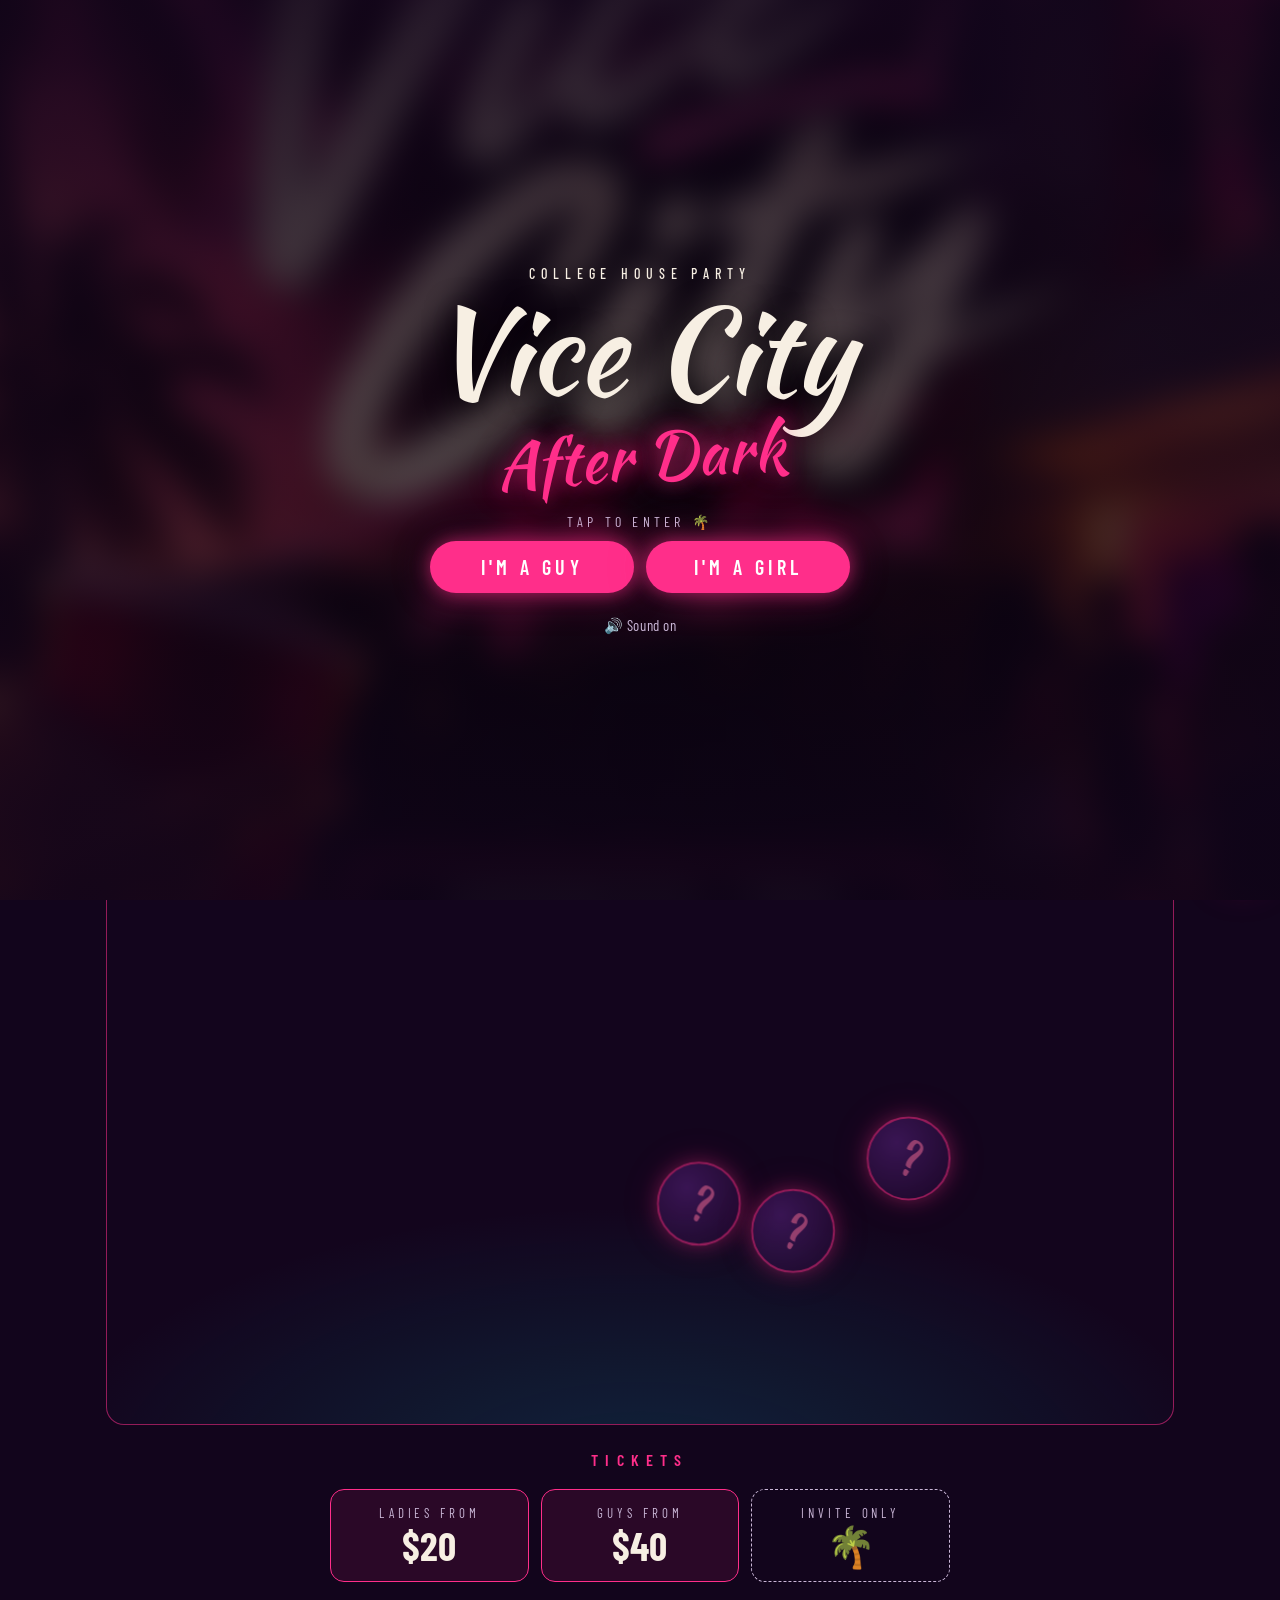
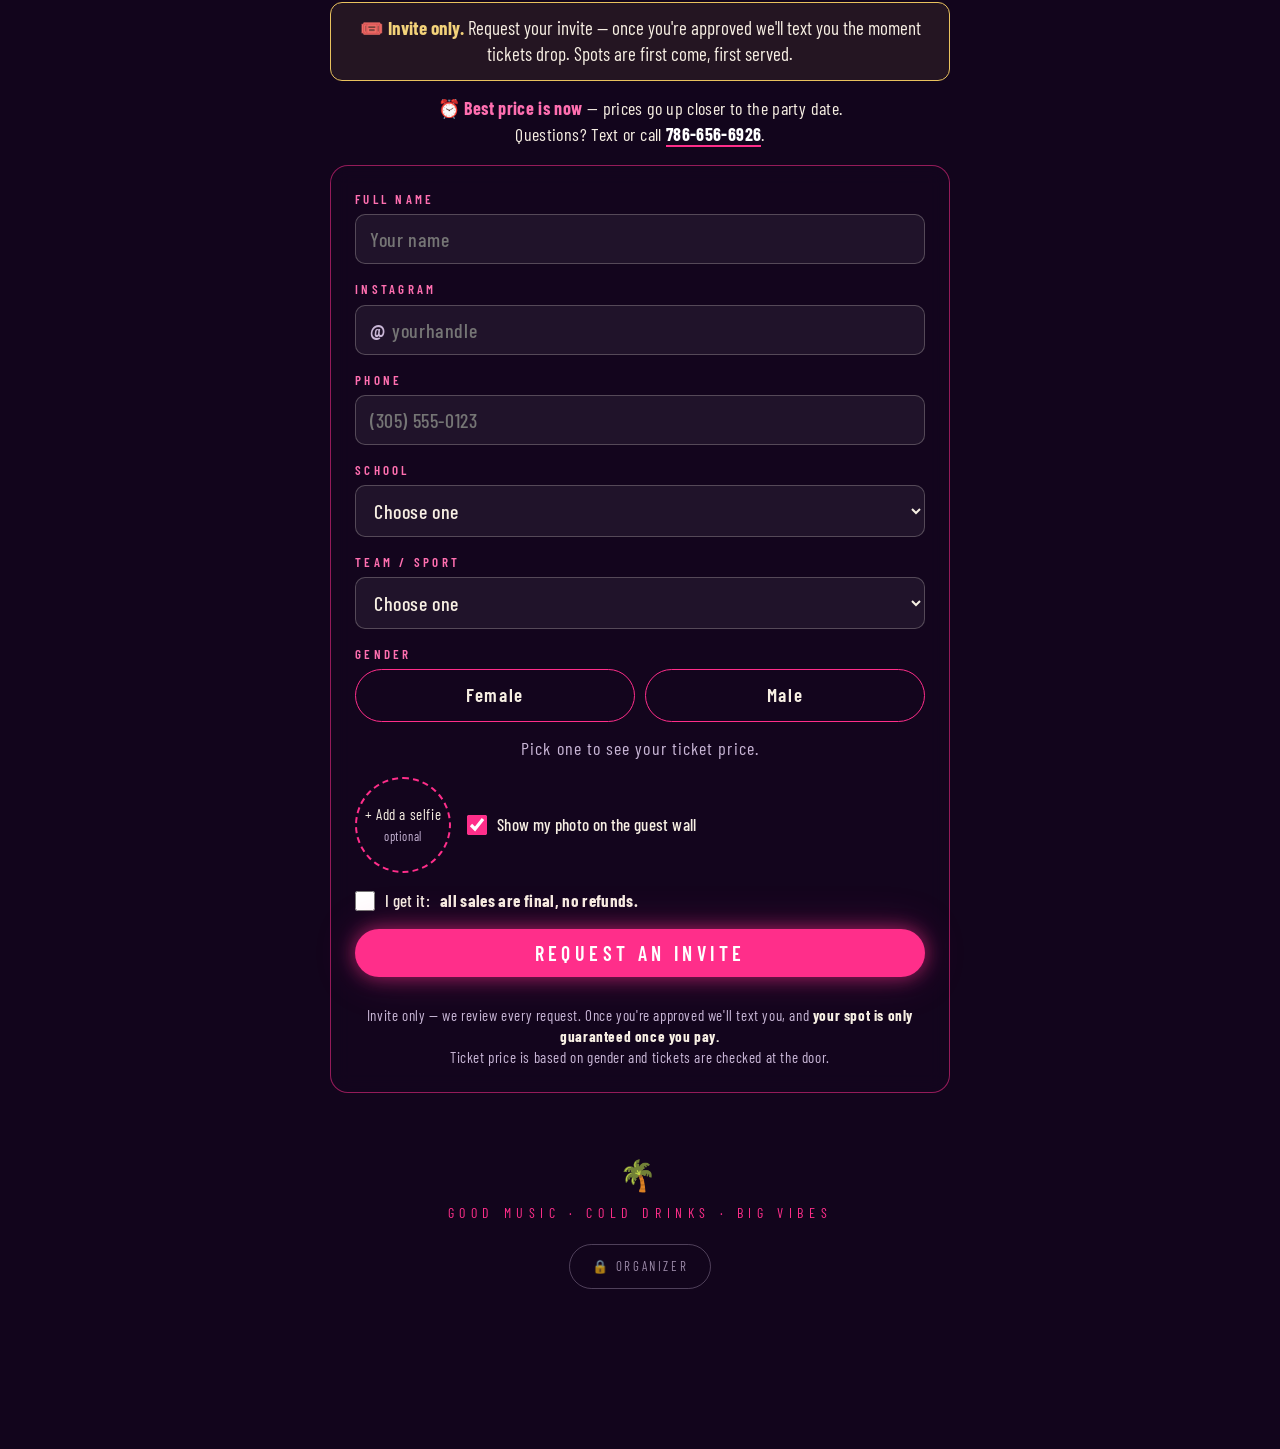
<file: index.html>
<!doctype html>
<html lang="en">
<head>
<meta charset="utf-8">
<meta name="viewport" content="width=device-width,initial-scale=1,viewport-fit=cover">
<title>Vice City — After Dark</title>
<meta name="description" content="College House Party · Open Bar · Coming up · Dress code: Miami Vice. Invite only — request yours and get on the guest wall.">
<meta property="og:title" content="Vice City — After Dark">
<meta property="og:description" content="Frat House Party · Open Bar · Invite only · STU × FIU · Coming up 👀">
<meta property="og:image" content="/assets/og.jpg">
<meta property="og:type" content="website">
<meta name="twitter:card" content="summary_large_image">
<meta name="theme-color" content="#14061f">
<link rel="icon" href="data:image/svg+xml,<svg xmlns='http://www.w3.org/2000/svg' viewBox='0 0 100 100'><text y='.9em' font-size='90'>🌴</text></svg>">
<link rel="preconnect" href="https://fonts.googleapis.com">
<link rel="preconnect" href="https://fonts.gstatic.com" crossorigin>
<link href="https://fonts.googleapis.com/css2?family=Barlow+Condensed:wght@400;500;600;700&family=Kaushan+Script&display=swap" rel="stylesheet">
<link rel="stylesheet" href="/styles.css">
</head>
<body>
<div class="sky" aria-hidden="true"></div>

<a class="countdown" id="countdown" href="#tickets" hidden aria-live="off">
  <span id="cdLabel">⏰ Online price ends in</span> <b id="cdTime">—</b> <span class="cd-sep">·</span> <b id="cdSpots">Few</b> <span>spots left</span>
</a>

<div class="splash" id="splash" hidden role="dialog" aria-label="Enter the site">
  <div class="splash-inner">
    <p class="splash-top">College House Party</p>
    <p class="splash-title">Vice City</p>
    <p class="script">After Dark</p>
    <p class="splash-ask">Tap to enter 🌴</p>
    <div class="splash-pick">
      <button class="btn" id="enterBtn" type="button" data-gender="male">I'm a guy</button>
      <button class="btn" type="button" data-gender="female">I'm a girl</button>
    </div>
    <p class="fine">🔊 Sound on</p>
  </div>
</div>

<header class="topline"><span></span><p>College House Party</p><span></span></header>

<main>
  <section class="hero">
    <div class="flyer-wrap">
    <div class="seal" role="img" aria-label="Exclusive for STU and FIU students">
      <span class="seal-top">Exclusive</span>
      <span class="seal-mid">STU · FIU</span>
      <span class="seal-bot">Students only</span>
    </div>
    <figure class="flyer">
      <img src="/assets/flyer.webp" alt="Vice City — After Dark flyer. College house party. Address TBA. Dress code: Miami Vice." width="1024" height="1536">
    </figure>
    </div>

    <div class="info">
      <div class="hero-title">
        <p class="script">Frat House Party</p>
        <p class="open-bar">Open Bar</p>
      </div>
      <dl class="facts">
        <div><span class="ic" aria-hidden="true">🕗</span><dt>When</dt><dd>Coming up 👀 <button type="button" class="vote-link" id="voteBtn" hidden>Vote for the best date</button></dd></div>
        <div><span class="ic" aria-hidden="true">📍</span><dt>Where</dt><dd>Miami · <strong>exact address revealed 1 day before the party</strong>
          <span class="soon">🎥 House tour video drops here soon</span></dd></div>
        <div><span class="ic" aria-hidden="true">🌴</span><dt>Dress code</dt><dd>Miami Vice — linen · sundresses · button ups · colors</dd></div>
      </dl>
      <dialog class="vote-dialog" id="voteDialog" aria-labelledby="voteTitle">
        <button type="button" class="vote-close" id="voteClose" aria-label="Close">✕</button>
        <p class="vote-q" id="voteTitle">Which date works best for you?</p>
        <p class="vote-hint">👇 There are options in <strong>November and December</strong> — check them all before you pick.</p>
        <div class="vote-options" id="voteOptions"></div>
        <p class="fine" id="voteMsg" aria-live="polite"></p>
        <button type="button" class="btn wide" id="voteSend" disabled>Send my vote</button>
      </dialog>

      <div class="counter" id="counter" aria-live="polite">
        <div><b id="spotsLeft">Few</b><span>spots left</span></div>
      </div>

      <a class="btn" href="#tickets" id="heroCta">Request an invite</a>
      <p class="deadline" id="salesNote"><strong>Best price is now</strong> — it goes up closer to the party.
        Questions? Text or call <a class="phone" href="sms:+17866566926">786-656-6926</a>.</p>
    </div>
  </section>

  <section class="wall-section" aria-labelledby="wallTitle">
    <h2 id="wallTitle" class="eyebrow">Who's pulling up</h2>
    <div class="wall-filter" id="wallFilter" hidden role="group" aria-label="Filter the wall">
      <button type="button" class="on" data-wf="all" aria-pressed="true">Everyone</button>
      <button type="button" data-wf="opp" id="wfOpp" aria-pressed="false">Only girls 👀</button>
    </div>
    <div class="wall" id="wall" role="list">
      <p class="wall-empty" id="wallEmpty">Be the first one on the wall. 🌴</p>
    </div>
    <div class="crews" id="crews" hidden>
      <h3 class="eyebrow">Crews pulling up</h3>
      <ul class="crew-list" id="crewList"></ul>
    </div>
  </section>

  <section class="tickets" id="tickets" aria-labelledby="ticketsTitle">
    <h2 id="ticketsTitle" class="eyebrow">Tickets</h2>

    <div class="prices">
      <div class="price"><span>Ladies from</span><b>$20</b></div>
      <div class="price"><span>Guys from</span><b>$40</b></div>
      <div class="price door"><span>Invite only</span><b>🌴</b></div>
    </div>

    <p class="list-note" id="listNote">🎟️ <strong>Invite only.</strong> Request your invite — once you're approved we'll text you the moment tickets drop. Spots are first come, first served.</p>

    <p class="deadline center" id="deadlineNote">⏰ <strong>Best price is now</strong> — prices go up closer to the party date.<br>
      Questions? Text or call <a class="phone" href="sms:+17866566926">786-656-6926</a>.</p>

    <form id="rsvp" class="card" novalidate>
      <div class="closed-msg" id="closedMsg" hidden></div>

      <label>Full name
        <input name="name" id="name" autocomplete="name" maxlength="60" required placeholder="Your name">
      </label>

      <label>Instagram
        <div class="at"><span>@</span><input name="instagram" id="instagram" autocapitalize="off" autocomplete="off" spellcheck="false" maxlength="30" required placeholder="yourhandle"></div>
      </label>

      <label>Phone
        <input name="phone" id="phone" type="tel" inputmode="tel" autocomplete="tel" maxlength="20" required placeholder="(305) 555-0123">
      </label>

      <label>School
        <select name="school" id="school" required>
          <option value="" disabled selected>Choose one</option>
          <option value="FIU">FIU</option>
          <option value="St. Thomas">St. Thomas (STU)</option>
          <option value="Other">Other</option>
        </select>
      </label>

      <div class="referral" id="referral" hidden>
        <p class="ref-note">✨ Exclusive for STU &amp; FIU students. Not one of them? Tell us who invited you.</p>
        <label>Who invited you?
          <input id="refName" maxlength="60" autocomplete="off" placeholder="Their full name">
        </label>
        <label>Their school
          <select id="refSchool">
            <option value="" disabled selected>Choose one</option>
            <option value="FIU">FIU</option>
            <option value="St. Thomas">St. Thomas (STU)</option>
          </select>
        </label>
      </div>

      <label>Team / Sport
        <select name="team" id="team" required>
          <option value="" disabled selected>Choose one</option>
        </select>
      </label>
      <label id="teamOtherWrap" hidden>Which team?
        <input id="teamOther" maxlength="40" autocomplete="off" placeholder="e.g. Rowing, Dance team">
      </label>

      <fieldset class="ticket-pick">
        <legend>Gender</legend>
        <label class="pill"><input type="radio" name="gender" value="female" required><span>Female</span></label>
        <label class="pill"><input type="radio" name="gender" value="male"><span>Male</span></label>
        <p class="your-price" id="yourPrice">Pick one to see your ticket price.</p>
      </fieldset>

      <div class="photo-row">
        <label class="photo-drop" for="photo">
          <img id="photoPreview" alt="" hidden>
          <span id="photoHint">+ Add a selfie<br><small>optional</small></span>
        </label>
        <input type="file" id="photo" name="photo" accept="image/*" hidden>
        <label class="check"><input type="checkbox" id="showPhoto" name="showPhoto" checked> Show my photo on the guest wall</label>
      </div>

      <label class="check"><input type="checkbox" id="terms" required> I get it: <strong>all sales are final, no refunds.</strong></label>

      <p class="error" id="formError" role="alert" hidden></p>
      <button class="btn wide" type="submit" id="payBtn">Request an invite</button>
      <p class="fine center" id="formFine">Invite only — we review every request. Once you're approved we'll text you,
        and <strong>your spot is only guaranteed once you pay.</strong><br>
        Ticket price is based on gender and tickets are checked at the door.</p>
    </form>

    <div class="card applied" id="applied" hidden aria-live="polite"></div>
  </section>

  <section class="ticket-page card" id="myTicket" hidden aria-live="polite"></section>
</main>

<div class="music" id="music" hidden>
  <span class="music-title" id="musicTitle"></span>
  <button class="music-btn" id="musicBtn" aria-pressed="false" aria-label="Play music"><span class="eq" aria-hidden="true"><i></i><i></i><i></i></span></button>
</div>
<div class="yt-hidden" aria-hidden="true"><div id="ytPlayer"></div></div>

<footer class="foot">
  <span class="palm" aria-hidden="true">🌴</span>
  <p>Good music · Cold drinks · Big vibes</p>
  <a class="org-link" href="/admin">🔒 Organizer</a>
</footer>

<script src="/config.js"></script>
<script src="/app.js"></script>
<script src="/music.js"></script>
</body>
</html>
</file>
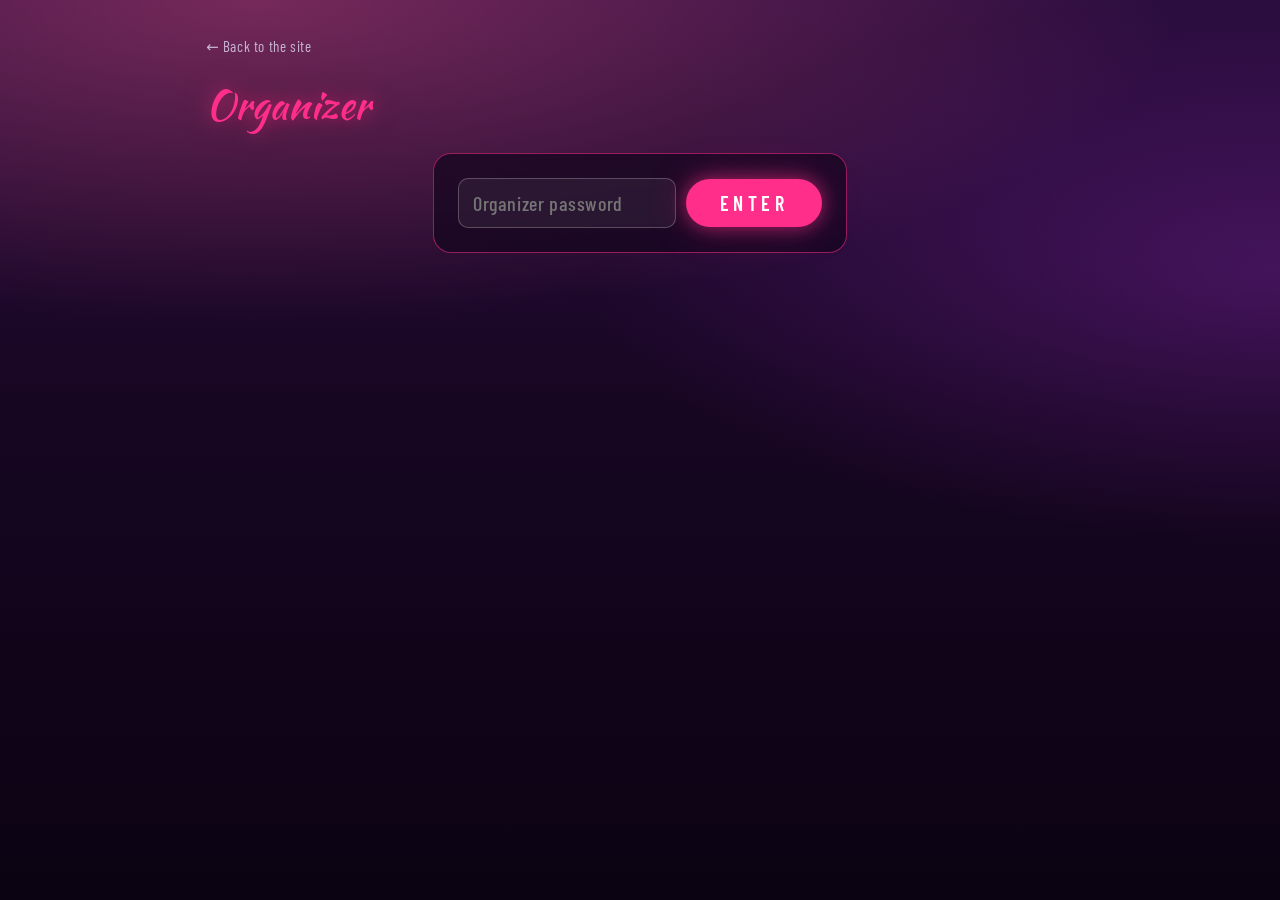
<file: admin.html>
<!doctype html>
<html lang="en">
<head>
<meta charset="utf-8">
<meta name="viewport" content="width=device-width,initial-scale=1,viewport-fit=cover">
<title>Organizer · After Dark</title>
<meta name="robots" content="noindex,nofollow">
<meta name="theme-color" content="#14061f">
<link rel="preconnect" href="https://fonts.googleapis.com">
<link rel="preconnect" href="https://fonts.gstatic.com" crossorigin>
<link href="https://fonts.googleapis.com/css2?family=Barlow+Condensed:wght@400;500;600;700&family=Kaushan+Script&display=swap" rel="stylesheet">
<link rel="stylesheet" href="/styles.css">
<style>
  .adm{max-width:900px;margin:0 auto;padding:24px 16px 60px;display:grid;gap:20px}
  .adm h1{font-family:"Kaushan Script",cursive;color:var(--pink);font-weight:400;font-size:40px;text-shadow:var(--glow)}
  .stats{display:grid;grid-template-columns:repeat(3,1fr);gap:10px}
  .stats div{border:1.5px solid var(--pink);border-radius:12px;padding:10px;background:rgba(255,46,138,.08)}
  .stats b{display:block;font-size:30px;line-height:1}
  .stats span{font-size:12px;letter-spacing:.25em;text-transform:uppercase;color:var(--muted)}
  .row{display:flex;gap:10px;flex-wrap:wrap;align-items:center}
  .row input[type=text],.row input[type=search]{flex:1;min-width:200px}
  .list{display:grid;gap:8px}
  .g{display:grid;grid-template-columns:52px 1fr auto;gap:12px;align-items:center;padding:10px;border:1px solid rgba(247,239,227,.15);border-radius:12px;background:var(--card)}
  .g.pending{opacity:.55}
  .g .face{width:52px;height:52px;border-radius:50%;overflow:hidden;display:grid;place-items:center;background:linear-gradient(135deg,var(--violet),var(--pink));font-weight:700}
  .g .face img{width:100%;height:100%;object-fit:cover}
  .g .who b{font-size:19px}
  .g .who small{display:block;color:var(--muted);font-size:15px}
  .g .acts{display:flex;gap:6px;flex-wrap:wrap;justify-content:flex-end}
  .pay-switch{display:flex;gap:14px;align-items:center;justify-content:space-between;flex-wrap:wrap;margin-top:20px}
  .pay-switch b{display:block;font-size:24px}
  .pay-switch small{color:var(--muted);font-size:15px}
  .pay-switch.open{border-color:#5ff2b0}
  .pay-switch.open b{color:#5ff2b0}
  .tag{font-size:13px;letter-spacing:.12em;text-transform:uppercase;padding:3px 8px;border-radius:999px;border:1px solid var(--muted)}
  .tag.paid{border-color:#5ff2b0;color:#5ff2b0}
  .dot{display:inline-block;width:11px;height:11px;border-radius:50%;margin-right:7px;vertical-align:middle;box-shadow:0 0 6px currentColor}
  .dot.stu{background:#22c55e;color:#22c55e}
  .dot.fiu{background:#3b82f6;color:#3b82f6}
  .dot.other{background:#f4f4f5;color:#f4f4f5}
  .legend{display:flex;gap:8px;flex-wrap:wrap;margin:0 0 10px}
  .legend .mini{display:inline-flex;align-items:center}
  .bar{display:grid;grid-template-columns:1fr auto;gap:8px;align-items:center;margin:6px 0;font-size:17px}
  .bar i{display:block;height:8px;border-radius:99px;background:var(--pink);grid-column:1/-1}
  .tag.review{border-color:#f3d27a;color:#f3d27a}
  .tag.declined{border-color:#ff8a8a;color:#ff8a8a}
  .g.declined{opacity:.45}
  .mini.ok{border-color:#5ff2b0;color:#5ff2b0}
  .mini.no{border-color:#ff8a8a;color:#ff8a8a}
  .mix table{width:100%;border-collapse:collapse;font-size:18px}
  .mix th,.mix td{padding:8px 6px;text-align:center;border-bottom:1px solid rgba(247,239,227,.12)}
  .mix th:first-child,.mix td:first-child{text-align:left}
  .mix th{font-size:12px;letter-spacing:.2em;text-transform:uppercase;color:var(--pink-soft);font-weight:600}
  .mix tr.total td{font-weight:700;border-bottom:0}
  .mix td small{color:var(--muted);font-size:13px}
  .mix h3,.teams h3{font-size:13px;letter-spacing:.25em;text-transform:uppercase;color:var(--pink-soft);margin-bottom:8px;font-weight:600}
  .teams{margin-top:14px}
  .teams ul{list-style:none;display:flex;flex-wrap:wrap;gap:8px}
  .teams li{border:1px solid var(--line);border-radius:999px;padding:5px 12px;font-size:15px}
  .teams li b{color:var(--pink)}
  .mini{background:transparent;color:var(--cream);border:1px solid var(--pink);border-radius:999px;padding:6px 12px;font:600 14px "Barlow Condensed";letter-spacing:.1em;text-transform:uppercase;cursor:pointer}
  .mini.on{background:var(--pink)}
  .filters .mini{padding:8px 14px}
  @media (max-width:600px){.stats{grid-template-columns:repeat(2,1fr)}.g{grid-template-columns:44px 1fr}.g .acts{grid-column:1/-1;justify-content:flex-start}.g .face{width:44px;height:44px}}
</style>
</head>
<body>
<div class="sky" aria-hidden="true"></div>
<main class="adm">
  <a href="/" class="fine" style="color:var(--muted);text-decoration:none">← Back to the site</a>
  <h1>Organizer</h1>

  <form id="login" class="card row">
    <input type="password" id="pw" placeholder="Organizer password" autocomplete="current-password" required style="flex:1">
    <button class="btn" type="submit">Enter</button>
    <p class="error" id="loginErr" hidden></p>
  </form>

  <div id="panel" hidden>
    <div class="stats" id="stats"></div>
    <div class="card mix" id="mix" style="margin-top:14px"></div>
    <div class="teams" id="teams"></div>

    <div class="card pay-switch" id="paySwitch">
      <div><b id="payState">Payments: closed</b><small id="payHint">Only "Join the list" is open. Flip this when the house is confirmed.</small></div>
      <button class="btn" type="button" id="payToggle">Open payments</button>
    </div>
    <div class="row" style="margin-top:12px">
      <button class="mini" type="button" id="copyPhones">Copy phones: approved, not paid</button>
      <span class="fine" id="copyMsg"></span>
    </div>

    <form id="addrForm" class="card" style="display:grid;gap:12px;margin:20px 0">
      <label style="letter-spacing:.25em;text-transform:uppercase;font-size:13px;color:var(--pink-soft);display:grid;gap:6px">Party address
        <input type="text" id="address" maxlength="200" placeholder="Street, number, city — only paid guests see this">
      </label>
      <label class="check"><input type="checkbox" id="released"> Show the address to everyone who paid</label>
      <button class="btn" type="submit" id="saveAddr">Save address</button>
    </form>

    <form id="dateForm" class="card" style="display:grid;gap:12px;margin:0 0 20px">
      <label style="letter-spacing:.25em;text-transform:uppercase;font-size:13px;color:var(--pink-soft);display:grid;gap:6px">Date vote — options (one per line, 2 or more)
        <textarea id="datesInput" rows="3" maxlength="500" placeholder="Fri, Nov 20&#10;Sat, Nov 21" style="width:100%;font:500 18px 'Barlow Condensed';color:var(--cream);background:rgba(255,255,255,.06);border:1px solid rgba(247,239,227,.25);border-radius:10px;padding:12px 14px"></textarea>
      </label>
      <div id="dateResults"></div>
      <button class="btn" type="submit" id="saveDates">Save date options</button>
    </form>

    <form id="crewForm" class="card" style="display:grid;gap:12px;margin:0 0 20px">
      <label style="letter-spacing:.25em;text-transform:uppercase;font-size:13px;color:var(--pink-soft);display:grid;gap:6px">Crews pulling up (shown on the site)
        <textarea id="crewsInput" rows="5" maxlength="1600" placeholder="One per line — only groups that really confirmed&#10;FIU Brasa&#10;STU Volleyball" style="width:100%;font:500 18px 'Barlow Condensed';color:var(--cream);background:rgba(255,255,255,.06);border:1px solid rgba(247,239,227,.25);border-radius:10px;padding:12px 14px"></textarea>
      </label>
      <button class="btn" type="submit" id="saveCrews">Save crews</button>
    </form>

    <div class="legend" role="group" aria-label="Filter by school">
      <button type="button" class="mini on" data-s="all" data-label="All schools">All schools</button>
      <button type="button" class="mini" data-s="stu" data-label="St. Thomas"><i class="dot stu"></i>St. Thomas</button>
      <button type="button" class="mini" data-s="fiu" data-label="FIU"><i class="dot fiu"></i>FIU</button>
      <button type="button" class="mini" data-s="other" data-label="Invited (other)"><i class="dot other"></i>Invited (other)</button>
    </div>
    <div class="row filters" style="margin-bottom:12px">
      <input type="search" id="q" placeholder="Search name, @ or phone">
      <button class="mini on" data-f="review" data-label="Waiting for approval">Waiting for approval</button>
      <button class="mini" data-f="list" data-label="Approved, not paid">Approved, not paid</button>
      <button class="mini" data-f="paid" data-label="Paid">Paid</button>
      <button class="mini" data-f="declined" data-label="Declined">Declined</button>
      <button class="mini" data-f="all" data-label="Everyone">Everyone</button>
    </div>
    <div class="list" id="list"></div>
  </div>
</main>
<script src="/config.js"></script>
<script src="/admin.js"></script>
</body>
</html>
</file>
<file: styles.css>
:root{
  --night:#12051c; --plum:#2a0c3d; --violet:#4b1a6b;
  --pink:#ff2e8a; --pink-soft:#ff6fb0; --sunset:#ff7a8a;
  --cream:#f7efe3; --muted:#c9b6d6; --line:rgba(255,46,138,.55);
  --card:rgba(20,6,31,.72); --radius:18px;
  --glow:0 0 18px rgba(255,46,138,.55),0 0 42px rgba(255,46,138,.25);
}
*{box-sizing:border-box;margin:0;padding:0}
[hidden]{display:none!important}
html{scroll-behavior:smooth}
body{
  min-height:100vh;background:var(--night);color:var(--cream);
  font-family:"Barlow Condensed",system-ui,sans-serif;font-size:18px;line-height:1.4;
  -webkit-font-smoothing:antialiased;overflow-x:hidden;
}
.sky{position:fixed;inset:0;z-index:-1;
  background:
    radial-gradient(120% 60% at 20% 0%,rgba(255,94,140,.35),transparent 60%),
    radial-gradient(90% 50% at 100% 30%,rgba(140,40,180,.35),transparent 60%),
    linear-gradient(180deg,#2b0d3f 0%,#170622 45%,#0b0312 100%);}

.topline{display:flex;align-items:center;gap:16px;max-width:1100px;margin:0 auto;padding:22px 16px 6px}
.topline span{flex:1;height:1px;background:var(--cream);opacity:.7}
.topline p{letter-spacing:.42em;text-transform:uppercase;font-weight:500;font-size:14px;white-space:nowrap}

main{max-width:1100px;margin:0 auto;padding:0 16px}

.hero{display:grid;grid-template-columns:minmax(0,460px) minmax(0,1fr);gap:40px;align-items:center;padding:24px 0 40px}
/* gold "exclusive" seal on the flyer */
.flyer-wrap{position:relative}
.seal{position:absolute;top:-18px;right:-18px;z-index:2;width:118px;height:118px;border-radius:50%;
  display:grid;place-content:center;justify-items:center;gap:1px;text-align:center;transform:rotate(12deg);
  color:#3b2406;text-transform:uppercase;font-weight:700;
  background:radial-gradient(circle at 30% 25%,#fff6cf 0%,#f6d878 28%,#d9a63c 60%,#a8741d 100%);
  box-shadow:0 0 0 3px #f3d27a,0 0 0 6px rgba(59,36,6,.55),0 0 0 8px #e9c25e,0 10px 28px rgba(0,0,0,.55),0 0 30px rgba(246,216,120,.45)}
.seal::before{content:"";position:absolute;inset:9px;border-radius:50%;border:1.5px dashed rgba(59,36,6,.5)}
.seal-top,.seal-bot{font-size:11px;letter-spacing:.22em}
.seal-mid{font-size:17px;letter-spacing:.06em;line-height:1.05;margin:2px 0}
.flyer{border-radius:var(--radius);overflow:hidden;box-shadow:var(--glow),0 30px 60px rgba(0,0,0,.5);border:1px solid var(--line)}
.flyer img{display:block;width:100%;height:auto}

.script{font-family:"Kaushan Script",cursive;color:var(--pink);font-size:56px;line-height:1;transform:rotate(-4deg);text-shadow:var(--glow);margin-bottom:30px;padding-top:6px}
/* title under the flyer: "Frat House Party" (neon script) + big "OPEN BAR" */
.hero-title{margin-bottom:22px}
.hero-title .script{font-size:clamp(40px,11vw,58px);margin-bottom:6px}
.open-bar{font-weight:700;font-size:clamp(54px,16vw,84px);line-height:.95;letter-spacing:.14em;text-transform:uppercase;color:#fff;
  text-shadow:0 0 6px rgba(255,255,255,.55),0 0 18px var(--pink),0 0 42px var(--pink),0 0 80px rgba(255,46,138,.6)}
/* date vote */
.vote-link{margin-left:6px;background:var(--pink);color:#fff;border:0;border-radius:999px;padding:4px 12px;font:600 14px "Barlow Condensed",sans-serif;
  letter-spacing:.1em;text-transform:uppercase;cursor:pointer;box-shadow:var(--glow);vertical-align:middle}
/* vote pop-up in the middle of the screen */
.vote-dialog{width:min(420px,calc(100% - 32px));max-height:calc(100% - 40px);margin:auto;padding:22px 20px 18px;border:1.5px solid var(--pink);
  border-radius:18px;background:linear-gradient(180deg,#2a0c3d,#14061f);color:var(--cream);box-shadow:var(--glow),0 24px 60px rgba(0,0,0,.6);text-align:left}
.vote-dialog::backdrop{background:rgba(8,2,14,.72);backdrop-filter:blur(4px)}
.vote-dialog[open]{animation:popIn .22s ease-out}
@keyframes popIn{from{opacity:0;transform:scale(.94)}to{opacity:1;transform:none}}
.vote-close{position:absolute;top:10px;right:12px;width:34px;height:34px;border-radius:50%;border:1px solid var(--line);background:transparent;color:var(--cream);font-size:16px;cursor:pointer}
.vote-dialog .vote-q{padding-right:36px}
.vote-dialog .btn{margin-top:14px}
.soon{display:inline-block;margin-top:6px;font-size:15px;letter-spacing:.04em;color:#f3d27a;border:1px solid rgba(243,210,122,.5);border-radius:999px;padding:3px 10px}
.vote-q{font-size:18px;font-weight:600;margin-bottom:10px}
.vote-hint{font-size:16px;color:var(--cream);margin:-4px 0 10px}
.vote-hint strong{color:#f3d27a}
.vote-month{width:100%;font-size:12px;letter-spacing:.3em;text-transform:uppercase;color:var(--pink-soft);font-weight:600;margin-top:4px}
.vote-options{display:flex;flex-wrap:wrap;gap:8px}
.vote-options button{background:transparent;color:var(--cream);border:1.5px solid var(--pink);border-radius:999px;padding:9px 16px;
  font:600 16px "Barlow Condensed",sans-serif;letter-spacing:.06em;cursor:pointer}
.vote-options button.on{background:var(--pink);box-shadow:var(--glow)}
.vote-dialog .fine{margin-top:8px;min-height:1em}
/* when / where / dress code as small neon cards */
.facts{display:grid;gap:10px;margin-bottom:24px}
.facts>div{display:grid;grid-template-columns:34px 1fr;column-gap:12px;align-items:center;text-align:left;
  border:1.5px solid var(--line);border-radius:14px;padding:12px 16px;background:rgba(255,46,138,.07)}
.facts .ic{grid-row:span 2;font-size:24px;line-height:1;text-align:center}
.facts dt{color:var(--pink-soft);letter-spacing:.35em;text-transform:uppercase;font-size:13px;font-weight:600}
.facts dd{font-size:21px;font-weight:500;letter-spacing:.03em;line-height:1.25}
.facts strong{color:var(--cream);border-bottom:1px solid var(--pink)}

.counter{display:flex;gap:12px;margin-bottom:22px;max-width:320px}
.counter div{flex:1;border:1.5px solid var(--pink);border-radius:12px;padding:10px 14px;background:rgba(255,46,138,.08)}
.counter div{display:flex;flex-direction:column;align-items:center;gap:2px;text-align:center;padding:12px 16px;animation:spotsGlow 2.4s ease-in-out infinite}
/* "FEW" in the site's pink, "SPOTS LEFT" big and bright — urgency without changing the box */
.counter b{display:block;font-size:44px;line-height:1;font-weight:700;text-transform:uppercase;letter-spacing:.12em;color:var(--pink);text-shadow:var(--glow)}
.counter span{letter-spacing:.14em;text-transform:uppercase;font-size:30px;line-height:1.05;font-weight:700;color:var(--cream)}
@keyframes spotsGlow{0%,100%{box-shadow:0 0 0 rgba(255,46,138,0)}50%{box-shadow:0 0 22px rgba(255,46,138,.45)}}
@media (prefers-reduced-motion:reduce){.counter div{animation:none}}

.btn{display:inline-block;text-decoration:none;text-align:center;cursor:pointer;
  background:var(--pink);color:#fff;border:0;border-radius:999px;padding:14px 34px;
  font:600 20px/1 "Barlow Condensed",sans-serif;letter-spacing:.22em;text-transform:uppercase;
  box-shadow:var(--glow);transition:transform .15s,filter .15s}
.btn:hover{transform:translateY(-2px);filter:brightness(1.08)}
.btn:disabled{opacity:.45;cursor:not-allowed;transform:none}
.btn.wide{width:100%}
.fine{margin-top:12px;font-size:15px;color:var(--muted);letter-spacing:.04em}

.eyebrow{text-align:center;color:var(--pink);letter-spacing:.45em;text-transform:uppercase;font-size:16px;font-weight:600;margin:24px 0 18px}

.deadline{margin-top:14px;font-size:17px;line-height:1.45;color:var(--cream);letter-spacing:.02em}
.deadline strong{color:var(--pink-soft)}
.deadline.center{text-align:center;max-width:620px;margin:0 auto 18px;font-size:18px}
.phone{color:#fff;font-weight:700;white-space:nowrap;text-decoration:none;border-bottom:2px solid var(--pink)}

/* countdown bar (Tue–Wed, while payments are open) */
.countdown{position:sticky;top:0;z-index:30;display:flex;flex-wrap:wrap;justify-content:center;align-items:baseline;gap:6px;
  padding:10px 16px;text-decoration:none;color:#fff;text-align:center;font-size:15px;letter-spacing:.14em;text-transform:uppercase;font-weight:600;
  background:linear-gradient(90deg,#c2156b,var(--pink),#c2156b);box-shadow:0 4px 24px rgba(255,46,138,.45)}
.countdown b{font-size:19px;letter-spacing:.06em;font-variant-numeric:tabular-nums}
.countdown .cd-sep{opacity:.6}
@media (max-width:480px){.countdown{font-size:12px;letter-spacing:.05em;gap:4px;padding:9px 10px}.countdown b{font-size:15px;letter-spacing:.02em}}

/* entry splash (the tap that lets the music play) */
body.locked{overflow:hidden}
.splash{position:fixed;inset:0;z-index:50;display:grid;place-items:center;padding:24px 16px;cursor:pointer;text-align:center;
  background:#12051c;overflow:hidden;transition:opacity .55s ease}
.splash::before{content:"";position:absolute;inset:-40px;background:url(/assets/flyer.webp) center/cover;filter:blur(18px) brightness(.55) saturate(1.3)}
.splash::after{content:"";position:absolute;inset:0;background:radial-gradient(70% 55% at 50% 50%,rgba(18,5,28,.35),rgba(18,5,28,.85))}
.splash.gone{opacity:0;pointer-events:none}
.splash-inner{display:grid;gap:10px;justify-items:center;position:relative;z-index:1}
.splash-top{letter-spacing:.42em;text-transform:uppercase;font-size:14px;font-weight:500}
.splash-title{font-family:"Kaushan Script",cursive;font-size:clamp(64px,18vw,120px);line-height:.95;color:var(--cream);text-shadow:0 4px 30px rgba(0,0,0,.6)}
.splash .script{margin:0 0 22px;font-size:clamp(40px,11vw,64px)}
.splash .btn{animation:pulse 1.8s ease-in-out infinite}
.splash-ask{letter-spacing:.3em;text-transform:uppercase;font-size:14px;color:var(--muted);margin-top:-8px}
.splash-pick{display:flex;gap:12px;flex-wrap:wrap;justify-content:center;width:100%;max-width:420px}
.splash-pick .btn{flex:1;min-width:150px;padding:16px 18px}
/* price cards for the chosen guy/girl: online (current = pink), late, at the door */
.prices.solo.two{grid-template-columns:repeat(2,1fr);max-width:420px}
.price small{display:block;font-size:12px;letter-spacing:.12em;text-transform:uppercase;color:var(--muted);margin-top:2px}
.price.now{background:var(--pink);border-color:var(--pink);box-shadow:var(--glow)}
.price.now span,.price.now small{color:#fff}
.price.past{opacity:.35}
.price.past b{text-decoration:line-through}
@keyframes pulse{0%,100%{box-shadow:var(--glow)}50%{box-shadow:0 0 28px rgba(255,46,138,.9),0 0 70px rgba(255,46,138,.45)}}

/* small "now playing" label + play/pause circle */
/* hugs the bottom-right corner (the site moved to Vercel, which has no badge there) */
.music{position:fixed;right:16px;bottom:calc(16px + env(safe-area-inset-bottom));z-index:20;display:flex;align-items:center;gap:8px;pointer-events:none}
.music .music-btn{pointer-events:auto}
.music-title{font-size:12px;letter-spacing:.08em;color:var(--cream);background:rgba(18,5,28,.82);border:1px solid rgba(255,46,138,.45);
  border-radius:999px;padding:5px 10px;max-width:58vw;white-space:nowrap;overflow:hidden;text-overflow:ellipsis;backdrop-filter:blur(8px);transition:opacity .25s}
.music-title::before{content:"♫ ";color:var(--pink)}
.music.compact .music-title{opacity:0;pointer-events:none}
.music-btn{width:44px;height:44px;flex:none;border-radius:50%;display:grid;place-items:center;background:rgba(18,5,28,.9);
  border:1.5px solid var(--pink);cursor:pointer;box-shadow:var(--glow);backdrop-filter:blur(8px)}
.eq{display:flex;align-items:flex-end;gap:3px;height:16px}
.eq i{width:3px;height:5px;background:var(--pink);border-radius:1px}
.music-btn[aria-pressed=true] .eq i{animation:eq .9s ease-in-out infinite}
.music-btn[aria-pressed=true] .eq i:nth-child(2){animation-delay:.2s}
.music-btn[aria-pressed=true] .eq i:nth-child(3){animation-delay:.4s}
@keyframes eq{0%,100%{height:5px}50%{height:16px}}
/* the YouTube player stays in the page (so it can play) but out of sight */
.yt-hidden{position:fixed;left:0;bottom:0;width:200px;height:200px;opacity:.01;pointer-events:none;z-index:-2;overflow:hidden}
.yt-hidden iframe{width:200px;height:200px;border:0}

/* wall filter: Everyone / only the opposite gender */
.wall-filter{display:flex;gap:10px;justify-content:center;margin:-4px 0 16px}
.wall-filter button{background:transparent;color:var(--cream);border:1.5px solid var(--pink);border-radius:999px;padding:9px 18px;
  font:600 15px "Barlow Condensed",sans-serif;letter-spacing:.14em;text-transform:uppercase;cursor:pointer}
.wall-filter button.on{background:var(--pink);box-shadow:var(--glow)}

/* guest wall */
.wall{position:relative;height:min(70vh,560px);border-radius:var(--radius);overflow:hidden;
  border:1px solid var(--line);
  background:radial-gradient(80% 70% at 50% 110%,rgba(0,180,200,.18),transparent 70%),rgba(20,6,31,.55)}
.wall-empty{position:absolute;inset:0;display:grid;place-items:center;color:var(--muted);font-size:22px;letter-spacing:.06em}
.bubble{transition:opacity .85s ease}
.bubble.enter,.bubble.leave{opacity:0}
.bubble{position:absolute;left:0;top:0;width:var(--s,84px);display:flex;flex-direction:column;align-items:center;gap:6px;
  text-decoration:none;color:var(--cream);will-change:transform}
.bubble .face{width:var(--s,84px);height:var(--s,84px);border-radius:50%;overflow:hidden;display:grid;place-items:center;
  border:2px solid var(--pink);box-shadow:var(--glow);background:linear-gradient(135deg,var(--violet),var(--pink));
  font-weight:700;font-size:calc(var(--s,84px)*.36);letter-spacing:.04em}
.bubble .face img{width:100%;height:100%;object-fit:cover}
.bubble .handle{font-size:14px;font-weight:600;letter-spacing:.04em;background:rgba(18,5,28,.75);padding:2px 8px;border-radius:999px;white-space:nowrap;max-width:150px;overflow:hidden;text-overflow:ellipsis}
.bubble.mystery .face{background:radial-gradient(circle at 35% 30%,#5a2380,#22092f);color:var(--pink-soft);font-size:calc(var(--s,84px)*.5);font-family:"Kaushan Script",cursive;font-weight:400}
.bubble.filler{opacity:.55}
.bubble.me .face{border-color:#fff;box-shadow:0 0 0 3px var(--pink),var(--glow)}

/* tickets */
.tickets{padding-bottom:20px}
.prices{display:grid;grid-template-columns:repeat(3,1fr);gap:12px;max-width:620px;margin:0 auto 20px}
.price{border:1.5px solid var(--pink);border-radius:14px;padding:14px 8px;text-align:center;background:rgba(255,46,138,.1)}
.price span{display:block;letter-spacing:.3em;text-transform:uppercase;font-size:13px;color:var(--muted)}
.price b{font-size:40px;line-height:1.1}
.price.door{border-style:dashed;border-color:var(--muted);background:transparent}
.price.door b{color:var(--muted)}

.card{max-width:620px;margin:0 auto;background:var(--card);border:1px solid var(--line);border-radius:var(--radius);padding:24px;backdrop-filter:blur(10px)}
form{display:grid;gap:16px}
form>label,legend{display:grid;gap:6px;letter-spacing:.25em;text-transform:uppercase;font-size:13px;font-weight:600;color:var(--pink-soft)}
input,select{width:100%;font:500 20px "Barlow Condensed",sans-serif;letter-spacing:.03em;color:var(--cream);
  background:rgba(255,255,255,.06);border:1px solid rgba(247,239,227,.25);border-radius:10px;padding:12px 14px;text-transform:none}
select option{color:#111}
input:focus,select:focus{outline:2px solid var(--pink);outline-offset:1px}
.at{display:flex;align-items:center;background:rgba(255,255,255,.06);border:1px solid rgba(247,239,227,.25);border-radius:10px}
.at span{padding-left:14px;font-size:20px;color:var(--muted)}
.at input{border:0;background:transparent;padding-left:4px}
fieldset{border:0;display:flex;flex-wrap:wrap;gap:10px}
legend{width:100%;margin-bottom:6px}
.pill{flex:1;min-width:140px;position:relative}
.pill input{position:absolute;opacity:0;width:1px;height:1px;left:50%;top:50%;pointer-events:none}
.pill span{display:block;text-align:center;padding:12px;border-radius:999px;border:1.5px solid var(--pink);font-size:19px;font-weight:600;letter-spacing:.08em;cursor:pointer}
.pill input:checked+span{background:var(--pink);box-shadow:var(--glow)}
.pill input:focus-visible+span{outline:2px solid #fff}
.referral{display:grid;gap:14px;padding:14px;border:1.5px solid #e9c25e;border-radius:12px;background:rgba(246,216,120,.07)}
.referral label{display:grid;gap:6px;letter-spacing:.25em;text-transform:uppercase;font-size:13px;font-weight:600;color:#f3d27a}
.ref-note{font-size:17px;line-height:1.35;color:var(--cream)}
.list-note{max-width:620px;margin:0 auto 14px;text-align:center;font-size:19px;line-height:1.4;padding:12px 16px;border-radius:12px;
  border:1.5px solid #e9c25e;background:rgba(246,216,120,.08);color:var(--cream)}
.list-note strong{color:#f3d27a}
.your-price{width:100%;text-align:center;font-size:18px;letter-spacing:.06em;color:var(--muted);margin-top:4px}
.your-price b{color:#fff;font-size:22px}
.crews{margin-top:22px}
.crew-list{list-style:none;display:flex;flex-wrap:wrap;justify-content:center;gap:10px;max-width:760px;margin:0 auto}
.crew-list li{padding:8px 16px;border-radius:999px;border:1.5px solid var(--pink);background:rgba(255,46,138,.1);font-weight:600;letter-spacing:.08em;font-size:17px;box-shadow:0 0 14px rgba(255,46,138,.25)}
.photo-row{display:flex;align-items:center;gap:16px;flex-wrap:wrap}
.photo-drop{width:96px;height:96px;border-radius:50%;border:2px dashed var(--pink);display:grid;place-items:center;text-align:center;cursor:pointer;overflow:hidden;font-size:15px;letter-spacing:.04em;color:var(--cream)}
.photo-drop img{width:100%;height:100%;object-fit:cover}
.photo-drop small{color:var(--muted)}
.check{display:flex;gap:10px;align-items:flex-start;font-size:17px;letter-spacing:.02em;text-transform:none;color:var(--cream);font-weight:500;flex:1;min-width:200px}
.check input{width:20px;height:20px;margin-top:2px;flex:none;accent-color:var(--pink)}
.error{color:#ffd1e4;background:rgba(255,46,138,.18);border:1px solid var(--pink);border-radius:10px;padding:10px 14px}
.closed-msg{text-align:center;font-size:20px;padding:6px 0 2px}

.applied{text-align:center;display:grid;gap:14px}
.applied h2{font-family:"Kaushan Script",cursive;color:var(--pink);font-size:36px;font-weight:400;text-shadow:var(--glow)}
.warn{font-size:20px;font-weight:600;color:#fff;background:rgba(255,46,138,.18);border:1.5px solid var(--pink);border-radius:12px;padding:10px 14px}
.fine.center{text-align:center}
.fine strong{color:var(--cream)}

/* my ticket */
.ticket-page{margin-top:24px;text-align:center;display:grid;gap:14px;justify-items:center}
.ticket-page h2{font-family:"Kaushan Script",cursive;color:var(--pink);font-size:48px;text-shadow:var(--glow);font-weight:400}
.ticket-page .addr{font-size:24px;border:1.5px solid var(--pink);border-radius:12px;padding:12px 18px}
.ticket-page .face{width:120px;height:120px}

.foot{text-align:center;padding:40px 16px calc(160px + env(safe-area-inset-bottom));color:var(--pink);letter-spacing:.4em;text-transform:uppercase;font-size:14px}
.org-link{position:relative;z-index:25;display:inline-block;margin-top:22px;font-size:13px;letter-spacing:.2em;color:var(--muted);text-decoration:none;opacity:.75;
  border:1px solid rgba(201,182,214,.45);border-radius:999px;padding:12px 22px}
.org-link:hover{opacity:1;color:var(--cream)}
.foot .palm{font-size:30px;display:block;margin-bottom:8px}

@media (max-width:820px){
  .topline{display:none}
  .hero{grid-template-columns:1fr;gap:24px;padding-top:16px}
  .flyer-wrap{max-width:440px;margin:0 auto;width:100%}
  .seal{width:96px;height:96px;top:-12px;right:-6px}
  .seal-top,.seal-bot{font-size:9px}
  .seal-mid{font-size:14px}
  .info{text-align:center}
  .counter{margin-left:auto;margin-right:auto}
  .script{font-size:46px}
  .facts dd{font-size:19px}
  .btn{width:100%}
  .wall{height:min(75vh,520px)}
  .card{padding:18px}
  .price b{font-size:32px}
}
@media (prefers-reduced-motion:reduce){html{scroll-behavior:auto}.btn{transition:none}.splash .btn{animation:none}}
</file>
